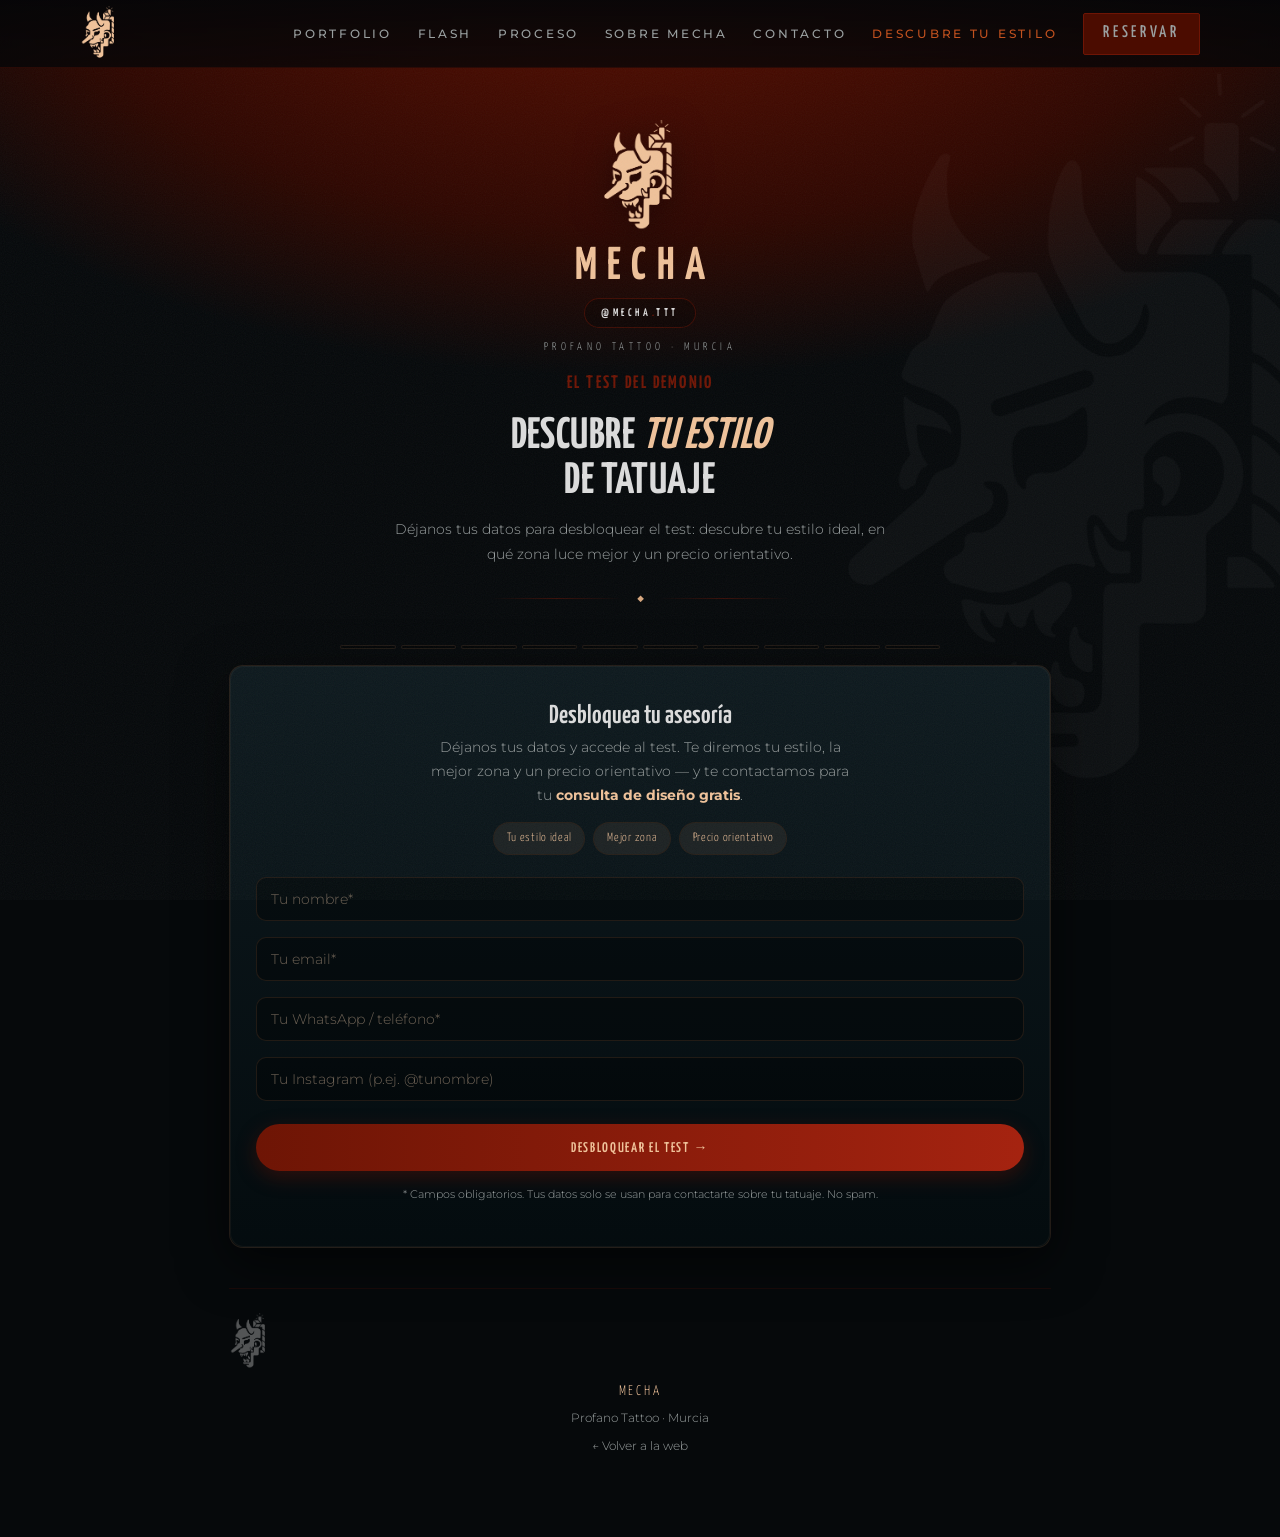
<file: docs/test.html>
<!DOCTYPE html>
<html lang="es">
<head>
<meta charset="UTF-8">
<meta name="viewport" content="width=device-width, initial-scale=1.0">
<title>El Test del Demonio — Mecha Tattoo · Descubre tu estilo</title>
<meta name="description" content="Descubre tu estilo de tatuaje ideal con el test de Mecha. Blackwork, ornamental, orgánico, tribal, black & gray o flash artístico.">
<meta property="og:title" content="El Test del Demonio — Mecha Tattoo">
<meta property="og:description" content="Descubre tu estilo ideal, en qué zona luce mejor y un precio orientativo.">
<meta property="og:image" content="assets/img/og-cover.jpg">
<link rel="icon" href="assets/img/favicon-32.png" type="image/png">
<link rel="preconnect" href="https://fonts.googleapis.com">
<link href="https://fonts.googleapis.com/css2?family=Yanone+Kaffeesatz:wght@300;400;600;700&family=Montserrat:wght@200;300;400;500;600&display=swap" rel="stylesheet">
<!-- Estilos del header/nav compartidos con la web principal -->
<link rel="stylesheet" href="css/styles.css">
<style>
  /* ── Overrides y estilos específicos del test ─────────────────── */
  body {
    background: radial-gradient(900px 500px at 50% -8%, #5c1102 0%, #4B0C00 34%, #2e0700 70%, #06090b 100%);
  }
  /* Deshabilitar el parallax del hero que viene de styles.css */
  .hero__bg, .hero__in { transform: none !important; opacity: 1 !important; }

  /* Watermark de fondo */
  .watermark {
    position: fixed; right: -60px; top: 50%; transform: translateY(-50%);
    width: 520px; max-width: 60vw; opacity: .04; z-index: 0;
    pointer-events: none; filter: grayscale(1);
  }

  /* Contenedor principal del test — offset del header fijo */
  .test-wrap {
    max-width: 860px; margin: 0 auto;
    padding: 6rem 1.2rem 5rem;
    position: relative; z-index: 1;
  }

  /* ── Header del test ── */
  .test-hero {
    text-align: center; padding: 1.5rem 1rem 0.5rem;
    margin-bottom: 1.5rem;
  }
  .test-logo { width: 80px; height: auto; margin: 0 auto .5rem; display: block; filter: drop-shadow(0 6px 18px rgba(0,0,0,.5)); }
  .test-wordmark {
    font-family: var(--display); font-weight: 700; letter-spacing: .22em;
    text-transform: uppercase; font-size: clamp(26px, 7vw, 46px);
    color: var(--crema); line-height: 1; margin-left: .22em;
  }
  .test-handle {
    display: inline-block; margin-top: .5rem;
    font-family: var(--display); font-weight: 600; letter-spacing: .32em;
    text-transform: uppercase; font-size: 11px; color: var(--gris);
    border: 1px solid rgba(110,21,5,.5); border-radius: 99px;
    padding: 5px 16px; background: rgba(0,0,0,.25);
  }
  .test-handle .dot { color: #6e1505; }
  .test-loc {
    margin-top: .6rem; font-family: var(--display); letter-spacing: .4em;
    font-size: 11px; color: var(--gris-2); text-transform: uppercase;
  }
  .test-name {
    margin-top: .75rem; font-family: var(--display); font-weight: 700;
    letter-spacing: .12em; text-transform: uppercase;
    font-size: clamp(14px, 3.4vw, 18px); color: var(--rojo-borde);
  }
  .test-h1 {
    font-family: var(--display); font-weight: 700;
    font-size: clamp(26px, 6vw, 44px); line-height: 1.02;
    margin: 1rem 0 .75rem; text-transform: uppercase; letter-spacing: .01em;
    color: var(--gris);
  }
  .test-h1 em { color: var(--crema); font-style: italic; }
  .test-sub {
    color: var(--gris-2); font-size: .9rem; max-width: 500px;
    margin: 0 auto; font-weight: 300;
  }
  .test-divider {
    display: flex; align-items: center; justify-content: center;
    gap: 14px; margin: 1.4rem auto .25rem; max-width: 300px;
  }
  .test-divider::before, .test-divider::after {
    content: ""; height: 1px; flex: 1;
    background: linear-gradient(90deg, transparent, rgba(110,21,5,.5), transparent);
  }
  .test-divider .d { font-size: 12px; color: #d9a87f; }

  /* ── Barra de progreso del quiz ── */
  .quiz-progress { display: flex; gap: 5px; margin: 1.4rem auto .9rem; max-width: 600px; }
  .quiz-progress .seg {
    height: 4px; flex: 1; background: rgba(0,0,0,.35);
    border-radius: 99px; transition: .4s; border: 1px solid rgba(42,32,24,.8);
  }
  .quiz-progress .seg.on {
    background: linear-gradient(90deg, var(--rojo-borde), var(--crema));
    border-color: transparent;
  }

  /* ── Card del quiz ── */
  .quiz-card {
    background: linear-gradient(180deg, rgba(14,26,31,.96), rgba(4,12,15,.98));
    border: 1px solid rgba(42,32,24,.8);
    border-radius: 14px;
    box-shadow: 0 14px 50px rgba(0,0,0,.6);
    padding: 2rem 1.6rem;
    margin-top: 1rem;
    position: relative; overflow: hidden;
  }
  .quiz-card::after {
    content: ""; position: absolute; inset: 0; border-radius: 14px;
    pointer-events: none; box-shadow: inset 0 0 0 1px rgba(239,194,154,.05);
  }

  /* ── Steps ── */
  .step { display: none; animation: fade .5s ease; }
  .step.active { display: block; }
  @keyframes fade { from { opacity: 0; transform: translateY(12px); } to { opacity: 1; transform: none; } }

  .qnum {
    font-family: var(--display); color: var(--crema); font-weight: 600;
    font-size: 13px; letter-spacing: .22em; text-transform: uppercase;
  }
  .qtitle {
    font-family: var(--display); font-size: 26px; font-weight: 600;
    margin: .25rem 0 1.3rem; line-height: 1.08; color: var(--gris);
  }

  /* ── Opciones ── */
  .opts { display: grid; gap: 10px; }
  .opt {
    background: #11181d; border: 1.5px solid rgba(42,32,24,.8);
    border-radius: 11px; padding: 14px 16px;
    cursor: pointer; display: flex; align-items: center;
    gap: 14px; transition: .18s; font-size: 15px; font-weight: 400;
    color: var(--gris);
  }
  .opt:hover { border-color: var(--crema); transform: translateX(4px); background: #17282f; }
  .opt.sel { border-color: var(--crema); background: rgba(239,194,154,.1); box-shadow: 0 0 0 1px var(--crema); }

  /* ── Navegación entre pasos ── */
  .quiz-nav { display: flex; justify-content: space-between; margin-top: 1.6rem; gap: .75rem; }
  .qbtn {
    border: none; border-radius: 99px; padding: 12px 26px;
    font-size: 13px; font-weight: 600; cursor: pointer;
    transition: .18s; font-family: var(--display);
    letter-spacing: .12em; text-transform: uppercase;
  }
  .qbtn-primary {
    background: linear-gradient(90deg, var(--rojo-borde), #a52310);
    color: var(--crema); box-shadow: 0 6px 20px rgba(110,21,5,.4);
  }
  .qbtn-primary:hover { filter: brightness(1.12); transform: translateY(-1px); }
  .qbtn-primary:disabled { opacity: .35; cursor: not-allowed; transform: none; box-shadow: none; }
  .qbtn-ghost {
    background: transparent; color: var(--gris-2);
    border: 1.5px solid rgba(42,32,24,.8);
  }
  .qbtn-ghost:hover { color: var(--crema); border-color: #d9a87f; }

  /* ── Resultado ── */
  .result-badge { text-align: center; margin-bottom: .4rem; }
  .result-badge .label {
    font-family: var(--display); color: var(--gris-2); font-size: 12px;
    letter-spacing: .25em; text-transform: uppercase;
  }
  .result-name {
    font-family: var(--display); font-size: 38px; font-weight: 700;
    color: var(--crema); text-align: center; margin: .15rem 0 .4rem;
    text-transform: uppercase; letter-spacing: .02em; line-height: 1;
  }
  .result-tag { text-align: center; color: #d9a87f; margin-bottom: 1.2rem; font-style: italic; }
  .result-desc {
    background: #11181d; border-left: 3px solid var(--rojo-borde);
    border-radius: 10px; padding: 15px 17px; margin-bottom: 1rem;
    font-size: .9rem; color: var(--gris);
  }
  .meta-grid { display: grid; grid-template-columns: 1fr 1fr; gap: 12px; margin-bottom: .9rem; }
  @media (max-width: 560px) { .meta-grid { grid-template-columns: 1fr; } }
  .meta {
    background: #11181d; border: 1px solid rgba(30,30,30,.9);
    border-radius: 10px; padding: 13px 15px;
  }
  .meta h4 {
    font-family: var(--display); font-size: 11px; text-transform: uppercase;
    letter-spacing: .18em; color: var(--crema); margin-bottom: .4rem;
  }
  .meta p { font-size: 13px; color: var(--gris); font-weight: 300; }
  .chips { display: flex; flex-wrap: wrap; gap: 8px; margin-top: .5rem; }
  .chip {
    background: rgba(239,194,154,.1); border: 1px solid rgba(42,32,24,.8);
    color: var(--crema); padding: 5px 13px; border-radius: 99px; font-size: 12px;
  }
  .alt { font-size: 13px; color: var(--gris-2); text-align: center; margin-top: 1rem; }
  .alt b { color: var(--crema); }
  .share-tip {
    margin-top: 1rem; background: rgba(239,194,154,.07);
    border: 1px dashed rgba(42,32,24,.9); border-radius: 10px;
    padding: 12px 15px; font-size: 13px; color: #d9a87f; text-align: center;
  }
  .share-tip b { color: var(--crema); }

  /* ── Zonas ── */
  .zones { display: grid; grid-template-columns: repeat(auto-fill, minmax(128px, 1fr)); gap: 10px; }
  .zone {
    background: #11181d; border: 1.5px solid rgba(42,32,24,.8);
    border-radius: 10px; padding: 12px 10px; cursor: pointer;
    text-align: center; transition: .18s;
  }
  .zone:hover { border-color: var(--crema); }
  .zone.sel { border-color: var(--crema); background: rgba(239,194,154,.1); }
  .zone .zn { font-family: var(--display); font-weight: 600; font-size: 15px; color: var(--gris); }
  .zone .pain { font-size: 10px; color: var(--gris-2); margin-top: 3px; text-transform: uppercase; letter-spacing: .1em; }
  .zone .dots { margin-top: 4px; font-size: 11px; letter-spacing: 2px; }
  .zone-detail {
    background: #11181d; border-left: 3px solid var(--rojo-borde);
    border-radius: 10px; padding: 14px 16px; margin-top: 1rem; display: none;
  }
  .zone-detail.show { display: block; }

  /* ── Estimador ── */
  .qfield { margin-bottom: 1rem; }
  .qfield label {
    display: block; font-family: var(--display); font-weight: 600;
    margin-bottom: .5rem; font-size: 14px; letter-spacing: .05em;
    text-transform: uppercase; color: var(--crema);
  }
  .seg-control { display: flex; gap: 8px; flex-wrap: wrap; }
  .seg-btn {
    flex: 1; min-width: 88px; background: #11181d;
    border: 1.5px solid rgba(42,32,24,.8); color: var(--gris);
    border-radius: 9px; padding: 10px 8px; cursor: pointer;
    font-size: 12px; transition: .18s; text-align: center;
    font-family: var(--body); font-weight: 400;
  }
  .seg-btn.sel {
    border-color: var(--crema); background: rgba(239,194,154,.12);
    color: var(--crema); font-weight: 600;
  }
  .estimate-box {
    background: linear-gradient(135deg, rgba(110,21,5,.25), rgba(4,12,15,.6));
    border: 1px solid rgba(42,32,24,.8); border-radius: 13px;
    padding: 20px; text-align: center; margin-top: .5rem;
  }
  .estimate-box .price {
    font-family: var(--display); font-size: 36px; font-weight: 700;
    color: var(--crema); letter-spacing: .02em;
  }
  .estimate-box .sessions { color: #d9a87f; margin-top: 2px; font-size: .9rem; }
  .disclaimer { font-size: 11px; color: var(--gris-2); margin-top: .75rem; font-style: italic; }

  /* ── Lead / Contacto final ── */
  .lead-intro { text-align: center; margin-bottom: 1rem; }
  .summary {
    background: #11181d; border: 1px solid rgba(30,30,30,.9);
    border-radius: 10px; padding: 14px 16px; margin-bottom: 1.1rem; font-size: 13px;
  }
  .summary div {
    display: flex; justify-content: space-between;
    padding: 6px 0; border-bottom: 1px solid rgba(30,30,30,.9);
  }
  .summary div:last-child { border: none; }
  .summary span:first-child { color: var(--gris-2); }
  .summary span:last-child { font-weight: 500; color: var(--crema); text-align: right; }

  .qinput {
    width: 100%; background: rgba(0,0,0,.35);
    border: 1.5px solid rgba(42,32,24,.8); border-radius: 10px;
    padding: 12px 14px; color: var(--gris); font-size: 14px;
    font-family: var(--body); font-weight: 300;
  }
  .qinput::placeholder { color: #6f6356; }
  .qinput:focus { outline: none; border-color: var(--crema); }
  textarea.qinput { resize: vertical; min-height: 70px; }

  .send-row { display: flex; gap: 12px; margin-top: .5rem; flex-wrap: wrap; }
  .send-row .qbtn {
    flex: 1; min-width: 180px;
    display: flex; align-items: center; justify-content: center; gap: 8px;
  }
  .qbtn-wa { background: #1f7a4d; color: #eafff2; }
  .qbtn-wa:hover { filter: brightness(1.1); transform: translateY(-1px); }
  .qbtn-mail {
    background: #11181d; color: var(--gris);
    border: 1.5px solid rgba(42,32,24,.8);
  }
  .qbtn-mail:hover { border-color: #d9a87f; }

  .qprivacy { font-size: 11px; color: var(--gris-2); text-align: center; margin-top: .9rem; }

  /* ── Gate (pantalla inicial) ── */
  .gate-perks {
    display: flex; flex-wrap: wrap; gap: 8px;
    justify-content: center; margin: .9rem 0 1.4rem;
  }
  .gate-perks span {
    font-family: var(--display); letter-spacing: .06em; font-size: 12px;
    color: var(--crema); background: rgba(239,194,154,.08);
    border: 1px solid rgba(42,32,24,.8); padding: 5px 13px; border-radius: 99px;
  }
  .gate-btn { width: 100%; margin-top: .4rem; padding: 15px; font-size: 14px; }
  .qerr { color: #ff7a6b; font-size: 12px; margin-top: .4rem; display: none; }

  /* ── Estado enviado ── */
  .sent-msg {
    display: none; text-align: center;
    background: rgba(63,185,138,.1); border: 1px solid rgba(63,185,138,.3);
    border-radius: 10px; padding: 16px; margin-top: 1rem;
    color: #a8f0d4; font-size: .9rem;
  }
  .sent-msg.show { display: block; }
  .sent-msg strong { display: block; font-family: var(--display); font-size: 1.1rem; margin-bottom: .3rem; }

  /* ── Footer del test ── */
  .test-footer {
    text-align: center; color: var(--gris-2); font-size: 12px; margin-top: 2.5rem;
    padding-top: 1.5rem; border-top: 1px solid rgba(110,21,5,.2);
  }
  .test-footer img { width: 40px; opacity: .4; margin-bottom: .6rem; filter: grayscale(1); }
  .test-footer a { color: var(--gris-2); text-decoration: none; }
  .test-footer a:hover { color: var(--crema); }
</style>
</head>
<body>

<!-- Netlify Forms: formulario oculto para detección en build -->
<form name="test-del-demonio" data-netlify="true" netlify-honeypot="bot-field" hidden>
  <input type="text" name="nombre">
  <input type="email" name="email">
  <input type="tel" name="telefono">
  <input type="text" name="instagram">
  <input type="text" name="estilo_recomendado">
  <input type="text" name="zona">
  <input type="text" name="tamano">
  <input type="text" name="detalle">
  <input type="text" name="para_cuando">
  <input type="text" name="precio_orientativo">
  <textarea name="idea"></textarea>
  <input type="text" name="bot-field">
</form>

<!-- Watermark -->
<img class="watermark" src="assets/img/logo-demonio.png" alt="">

<!-- ══ HEADER (compartido con la web principal) ══════════════════ -->
<header class="header">
  <div class="wrap header__in">
    <a class="brand" href="index.html" aria-label="Mecha — inicio">
      <img src="assets/img/logo-demonio.png" alt="" width="38" height="55">
    </a>

    <button class="nav-toggle" aria-expanded="false" aria-controls="nav-test" aria-label="Abrir menú">
      <svg viewBox="0 0 24 24" fill="none" stroke="currentColor" stroke-width="2" aria-hidden="true">
        <path d="M3 6h18M3 12h18M3 18h18"/>
      </svg>
    </button>

    <nav class="nav" id="nav-test" aria-label="Principal">
      <a href="index.html#portfolio">Portfolio</a>
      <a href="index.html#flash">Flash</a>
      <a href="index.html#proceso">Proceso</a>
      <a href="index.html#sobre">Sobre Mecha</a>
      <a href="index.html#contacto">Contacto</a>
      <a href="test.html" style="color:var(--ember)">Descubre tu estilo</a>
      <a class="btn btn--solid" href="https://wa.me/34611645333?text=Hola%20Mecha.%20Quiero%20tatuarme%20contigo.%0AMi%20idea%3A%20%0AZona%20del%20cuerpo%3A%20%0A%C2%BFFlash%20o%20dise%C3%B1o%20personalizado%3F%3A%20" target="_blank" rel="noopener">Reservar</a>
    </nav>
  </div>
</header>

<!-- ══ CONTENIDO PRINCIPAL ══════════════════════════════════════ -->
<div class="test-wrap">

  <!-- Cabecera del test -->
  <header class="test-hero">
    <img class="test-logo" src="assets/img/logo-demonio.png" alt="Mecha Tattoo">
    <div class="test-wordmark">Mecha</div>
    <div class="test-handle">@mecha<span class="dot">.</span>ttt</div>
    <div class="test-loc">Profano Tattoo · Murcia</div>
    <div class="test-name">El Test del Demonio</div>
    <h1 class="test-h1">Descubre <em>tu estilo</em><br>de tatuaje</h1>
    <p class="test-sub">Déjanos tus datos para desbloquear el test: descubre tu estilo ideal, en qué zona luce mejor y un precio orientativo.</p>
    <div class="test-divider"><span class="d">&#9670;</span></div>
  </header>

  <!-- Barra de progreso -->
  <div class="quiz-progress" id="progress"></div>

  <!-- Card principal -->
  <div class="quiz-card">

    <!-- ── PUERTA: datos para desbloquear ── -->
    <div class="step active" id="stepGate">
      <div class="qtitle" style="text-align:center;margin-bottom:.4rem">Desbloquea tu asesoría</div>
      <p style="color:var(--gris-2);text-align:center;max-width:420px;margin:0 auto .25rem;font-size:.88rem">
        Déjanos tus datos y accede al test. Te diremos tu estilo, la mejor zona y un precio orientativo — y te contactamos para tu <b style="color:var(--crema)">consulta de diseño gratis</b>.
      </p>
      <div class="gate-perks">
        <span>Tu estilo ideal</span>
        <span>Mejor zona</span>
        <span>Precio orientativo</span>
      </div>
      <div class="qfield"><input class="qinput" type="text" id="gName" placeholder="Tu nombre*" autocomplete="name"></div>
      <div class="qfield"><input class="qinput" type="email" id="gEmail" placeholder="Tu email*" autocomplete="email"></div>
      <div class="qfield"><input class="qinput" type="tel" id="gPhone" placeholder="Tu WhatsApp / teléfono*" autocomplete="tel"></div>
      <div class="qfield"><input class="qinput" type="text" id="gInsta" placeholder="Tu Instagram (p.ej. @tunombre)"></div>
      <div class="qerr" id="gateErr">Completa tu nombre, un email válido y tu teléfono para continuar.</div>
      <button class="qbtn qbtn-primary gate-btn" onclick="unlock()">Desbloquear el test &rarr;</button>
      <p class="qprivacy">* Campos obligatorios. Tus datos solo se usan para contactarte sobre tu tatuaje. No spam.</p>
    </div>

    <!-- ── PREGUNTAS del quiz (generadas por JS) ── -->
    <div id="quizContainer"></div>

    <!-- ── RESULTADO ── -->
    <div class="step" id="stepResult">
      <div class="result-badge"><div class="label">Tu estilo recomendado</div></div>
      <div class="result-name" id="resName">—</div>
      <div class="result-tag" id="resTag"></div>
      <div class="result-desc" id="resDesc"></div>
      <div class="meta-grid">
        <div class="meta"><h4>Ideal para</h4><p id="resIdeal"></p></div>
        <div class="meta"><h4>Mantenimiento</h4><p id="resMaint"></p></div>
      </div>
      <div class="meta"><h4>Motivos que suelen funcionar</h4><div class="chips" id="resChips"></div></div>
      <div class="alt" id="resAlt"></div>
      <div class="share-tip">Haz captura de tu resultado y compártelo en tus stories etiquetando a <b>@mecha.ttt</b></div>
      <div class="quiz-nav">
        <button class="qbtn qbtn-ghost" onclick="restart()">Repetir test</button>
        <button class="qbtn qbtn-primary" onclick="goTo('stepZone')">Elegir zona del cuerpo &rarr;</button>
      </div>
    </div>

    <!-- ── ZONA DEL CUERPO ── -->
    <div class="step" id="stepZone">
      <div class="qnum">Paso · Zona</div>
      <div class="qtitle">¿Dónde te lo imaginas?</div>
      <p style="color:var(--gris-2);margin-bottom:1rem;font-size:.88rem">Cada zona tiene un nivel de dolor y de durabilidad distintos. Toca una para ver los detalles.</p>
      <div class="zones" id="zones"></div>
      <div class="zone-detail" id="zoneDetail"></div>
      <div class="quiz-nav">
        <button class="qbtn qbtn-ghost" onclick="goTo('stepResult')">&larr; Volver</button>
        <button class="qbtn qbtn-primary" id="zoneNext" disabled onclick="goTo('stepEstimate')">Estimar precio &rarr;</button>
      </div>
    </div>

    <!-- ── ESTIMADOR ── -->
    <div class="step" id="stepEstimate">
      <div class="qnum">Paso · Estimación</div>
      <div class="qtitle">Precio y sesiones orientativos</div>
      <div class="qfield">
        <label>Tamaño aproximado</label>
        <div class="seg-control" id="sizeControl"></div>
      </div>
      <div class="qfield">
        <label>Nivel de detalle</label>
        <div class="seg-control" id="detailControl"></div>
      </div>
      <div class="estimate-box">
        <div class="price" id="estPrice">—</div>
        <div class="sessions" id="estSessions"></div>
        <div class="disclaimer">* Estimación orientativa. El precio final lo confirma Mecha según tu diseño concreto.</div>
      </div>
      <div class="quiz-nav">
        <button class="qbtn qbtn-ghost" onclick="goTo('stepZone')">&larr; Volver</button>
        <button class="qbtn qbtn-primary" onclick="goToLead()">Recibir mi propuesta &rarr;</button>
      </div>
    </div>

    <!-- ── LEAD / ENVÍO FINAL ── -->
    <div class="step" id="stepLead">
      <div class="lead-intro">
        <div class="qtitle" style="margin-bottom:.25rem">Tu briefing está listo</div>
        <p style="color:var(--gris-2);font-size:.88rem">Envíanoslo y te respondemos en menos de 24h para tu consulta de diseño gratis. Plazas limitadas cada mes.</p>
      </div>
      <div class="summary" id="leadSummary"></div>
      <div class="qfield">
        <textarea class="qinput" id="fIdea" placeholder="Cuéntanos tu idea (opcional): motivo, referencias, fecha…"></textarea>
      </div>
      <div class="qerr" id="leadErr">Completa al menos tu nombre y WhatsApp o email.</div>
      <div class="send-row">
        <button class="qbtn qbtn-wa" onclick="sendWhatsApp()">
          <svg width="17" height="17" fill="currentColor" viewBox="0 0 24 24"><path d="M17.472 14.382c-.297-.149-1.758-.867-2.03-.967-.273-.099-.471-.148-.67.15-.197.297-.767.966-.94 1.164-.173.199-.347.223-.644.075-.297-.15-1.255-.463-2.39-1.475-.883-.788-1.48-1.761-1.653-2.059-.173-.297-.018-.458.13-.606.134-.133.298-.347.446-.52.149-.174.198-.298.298-.497.099-.198.05-.371-.025-.52-.075-.149-.669-1.612-.916-2.207-.242-.579-.487-.5-.669-.51-.173-.008-.371-.01-.57-.01-.198 0-.52.074-.792.372-.272.297-1.04 1.016-1.04 2.479 0 1.462 1.065 2.875 1.213 3.074.149.198 2.096 3.2 5.077 4.487.709.306 1.262.489 1.694.625.712.227 1.36.195 1.871.118.571-.085 1.758-.719 2.006-1.413.248-.694.248-1.289.173-1.413-.074-.124-.272-.198-.57-.347m-5.421 7.403h-.004a9.87 9.87 0 01-5.031-1.378l-.361-.214-3.741.982.998-3.648-.235-.374a9.86 9.86 0 01-1.51-5.26c.001-5.45 4.436-9.884 9.888-9.884 2.64 0 5.122 1.03 6.988 2.898a9.825 9.825 0 012.893 6.994c-.003 5.45-4.437 9.884-9.885 9.884m8.413-18.297A11.815 11.815 0 0012.05 0C5.495 0 .16 5.335.157 11.892c0 2.096.547 4.142 1.588 5.945L.057 24l6.305-1.654a11.882 11.882 0 005.683 1.448h.005c6.554 0 11.89-5.335 11.893-11.893a11.821 11.821 0 00-3.48-8.413z"/></svg>
          Enviar por WhatsApp
        </button>
        <button class="qbtn qbtn-mail" onclick="sendEmail()">Enviar por email</button>
      </div>
      <div class="sent-msg" id="sentMsg">
        <strong>¡Recibido!</strong>
        Mecha tiene tus datos y te contactará en menos de 24h. Si quieres, puedes también escribirle directamente por WhatsApp con el botón de arriba.
      </div>
      <p class="qprivacy">Tus datos solo se usan para contactarte sobre tu tatuaje. No spam.</p>
    </div>

  </div><!-- /quiz-card -->

  <!-- Footer -->
  <footer class="test-footer">
    <img src="assets/img/logo-demonio.png" alt="">
    <div style="font-family:var(--display);letter-spacing:.2em;text-transform:uppercase;color:var(--crema);font-size:14px">Mecha</div>
    <div style="margin-top:.25rem">Profano Tattoo · Murcia</div>
    <div style="margin-top:.5rem"><a href="index.html">← Volver a la web</a></div>
  </footer>

</div><!-- /test-wrap -->

<script>
/* ── Menú móvil (mismo comportamiento que main.js) ── */
(function(){
  const btn = document.querySelector('.nav-toggle');
  const nav = document.getElementById('nav-test');
  if(!btn || !nav) return;
  btn.addEventListener('click', () => {
    const open = nav.classList.toggle('is-open');
    btn.setAttribute('aria-expanded', open);
    btn.setAttribute('aria-label', open ? 'Cerrar menú' : 'Abrir menú');
  });
  nav.querySelectorAll('a').forEach(a => a.addEventListener('click', () => {
    nav.classList.remove('is-open');
    btn.setAttribute('aria-expanded', 'false');
  }));
})();

/* ── Configuración ── */
const CONFIG = {
  studio:   "Mecha",
  whatsapp: "34611645333",
  email:    "mecha.tatt@gmail.com",
  currency: "€",
  minDay:   150,
};

/* ── Estilos de Mecha ── */
const STYLES = {
  blackwork: {
    name: "Blackwork Ilustrativo", tag: "Negro sólido, alto impacto visual",
    desc: "Grandes masas de tinta negra, contrastes potentes y diseños ilustrativos con carácter. Envejece increíblemente bien gracias a la saturación. Visualmente muy fuerte y con identidad propia.",
    ideal: "Quien busca un tatuaje llamativo, duradero y con mucha personalidad",
    maint: "Muy bajo: el negro sólido es el estilo que mejor aguanta el paso del tiempo",
    motifs: ["Ilustración oscura","Patrones gráficos","Siluetas","Ornamental negro","Cobertura"],
  },
  ornamental: {
    name: "Ornamental", tag: "Decorativo, simétrico y detallado",
    desc: "Patrones decorativos de alta complejidad, inspirados en la orfebrería y el arte ornamental. Simetría, detalle y elegancia oscura. Piezas que lucen como joyas en la piel.",
    ideal: "Quien valora la precisión, el detalle y un acabado sofisticado",
    maint: "Bajo: líneas definidas y negro sólido garantizan buena durabilidad",
    motifs: ["Mandalas oscuros","Patrones geométricos","Cenefas","Marcos ornamentales","Simetría"],
  },
  organico: {
    name: "Orgánico", tag: "Formas fluidas inspiradas en la naturaleza",
    desc: "Tatuajes con formas vivas, fluidas y naturales. Plantas, cuerpos, texturas y movimiento. Una estética que respira y se adapta a la anatomía de forma muy natural.",
    ideal: "Quien busca algo vivo, dinámico y con una estética natural y oscura",
    maint: "Bajo-medio: líneas fluidas que envejecen con gracia",
    motifs: ["Botánica oscura","Criaturas","Raíces","Texturas naturales","Anatomía"],
  },
  tribal: {
    name: "Tribal", tag: "Patrones ancestrales, negro contundente",
    desc: "Formas geométricas y patrones ancestrales de trazo grueso y presencia máxima. Un lenguaje visual primitivo y poderoso que convierte el cuerpo en símbolo.",
    ideal: "Quien quiere algo con energía primaria, simbólica y muy visual",
    maint: "Muy bajo: trazo grueso y negro sólido = máxima durabilidad",
    motifs: ["Patrones polinesios","Geometría ancestral","Bandas","Formas tribales","Símbolos"],
  },
  blackgray: {
    name: "Black & Gray", tag: "Profundidad y matices en grises",
    desc: "Tatuajes en escala de grises con transiciones suaves, volumen y profundidad. Una técnica versátil que permite tanto ilustración como realismo con una estética muy elegante.",
    ideal: "Quien busca profundidad visual y un acabado artístico sofisticado",
    maint: "Medio: cuidar el sol es clave para preservar los grises con el tiempo",
    motifs: ["Ilustración en grises","Retrato artístico","Paisajes oscuros","Criaturas","Sombras y luz"],
  },
  flash: {
    name: "Flash Artístico", tag: "Diseños únicos listos para tatuar",
    desc: "Piezas diseñadas por Mecha con identidad propia, listas para ser tatuadas. Cada flash es una obra en sí misma: irrepetible, con carácter y con la estética característica del autor.",
    ideal: "Quien quiere algo de Mecha con identidad propia, sin esperar un diseño a medida",
    maint: "Muy bajo: piezas diseñadas para durar y tener presencia con el tiempo",
    motifs: ["Piezas exclusivas","Arte del autor","Edición limitada","Identidad Mecha","Sin igual"],
  },
};
const STYLE_ORDER = ["blackwork","ornamental","organico","tribal","blackgray","flash"];

/* ── Preguntas ── */
const QUESTIONS = [
  { q: "¿Es tu primer tatuaje?",
    opts: [
      { t: "Sí, es el primero",                  s: { flash:2, blackgray:1 } },
      { t: "Tengo alguno",                        s: { organico:1, ornamental:1, blackwork:1 } },
      { t: "Tengo varios / colecciono",           s: { tribal:2, blackwork:2, ornamental:1 } },
    ]},
  { q: "¿Qué tamaño tienes en mente?",
    opts: [
      { t: "Pequeño y directo",                   s: { flash:3, blackgray:1 } },
      { t: "Mediano, que se vea bien",             s: { ornamental:2, organico:2, blackgray:1 } },
      { t: "Grande / proyecto a largo plazo",     s: { blackwork:3, tribal:2, organico:1 } },
    ]},
  { q: "¿Con qué estética conectas más?",
    opts: [
      { t: "Oscura, gráfica y contundente",       s: { blackwork:3, tribal:1 } },
      { t: "Decorativa, simétrica y detallada",   s: { ornamental:3, blackwork:1 } },
      { t: "Fluida, viva y natural",               s: { organico:3, blackgray:1 } },
      { t: "Geométrica y ancestral",               s: { tribal:3, blackwork:1 } },
      { t: "Matices y profundidad en grises",     s: { blackgray:3, organico:1 } },
      { t: "Un diseño único ya listo para tatuar",s: { flash:3 } },
    ]},
  { q: "¿Qué quieres que transmita?",
    opts: [
      { t: "Arte puro, sin más",                  s: { blackwork:2, flash:2 } },
      { t: "Algo de la naturaleza o vivo",         s: { organico:3, blackgray:1 } },
      { t: "Un patrón decorativo o símbolo",      s: { ornamental:3, tribal:1 } },
      { t: "Algo ancestral e identitario",         s: { tribal:3, blackwork:1 } },
      { t: "Una imagen o escena con profundidad", s: { blackgray:3, organico:1 } },
    ]},
  { q: "¿Qué acabado buscas?",
    opts: [
      { t: "Negro sólido, sin matices",           s: { blackwork:3, tribal:2 } },
      { t: "Sombras y grises suaves",             s: { blackgray:3, organico:1 } },
      { t: "Ornamento muy detallado",             s: { ornamental:3 } },
      { t: "Orgánico y espontáneo",               s: { organico:2, flash:1 } },
    ]},
  { q: "¿Para cuándo te lo quieres hacer?",
    opts: [
      { t: "Cuanto antes (este mes o el que viene)", s: { flash:1 } },
      { t: "En los próximos 1–3 meses",              s: {} },
      { t: "Aún explorando ideas",                   s: {} },
    ]},
];

/* ── Zonas del cuerpo ── */
const ZONES = [
  { n:"Antebrazo",   pain:1, dur:"Alta",     note:"Zona estrella: poco dolor, muy visible y de las que mejor conservan el tatuaje. Ideal para casi cualquier estilo." },
  { n:"Brazo / Hombro", pain:1, dur:"Alta",  note:"Cómoda y duradera. Perfecta para piezas medianas y grandes. Poco roce y buena cicatrización." },
  { n:"Pantorrilla", pain:2, dur:"Alta",     note:"Buena superficie y durabilidad. Dolor moderado. Excelente para piezas grandes y con detalle." },
  { n:"Muslo",       pain:2, dur:"Alta",     note:"Mucho espacio y poco dolor en la cara externa. Gran lienzo para diseños grandes y detallados." },
  { n:"Espalda",     pain:2, dur:"Muy alta", note:"Gran lienzo, dolor moderado salvo cerca de columna/omóplatos. Tatuaje muy protegido y duradero." },
  { n:"Pecho",       pain:3, dur:"Alta",     note:"Vistoso y con buena durabilidad. Dolor de medio a alto cerca del esternón." },
  { n:"Costillas",   pain:4, dur:"Media",    note:"De las zonas más dolorosas. Muy estético pero el roce puede desgastarlo con el tiempo." },
  { n:"Muñeca / Tobillo", pain:2, dur:"Media", note:"Muy visible y discreto a la vez. Mejor para piezas pequeñas; el roce puede pedir retoques." },
  { n:"Mano / Dedos", pain:3, dur:"Baja",   note:"Muy llamativo pero la zona que peor aguanta: mucha regeneración de piel y desgaste. Necesita retoques frecuentes." },
  { n:"Cuello",      pain:3, dur:"Media",    note:"Alto impacto visual. Dolor medio-alto. Recomendable cuando ya tienes experiencia con tatuajes." },
];

/* ── Estimador ── */
const SIZES = [
  { label:"Pequeño (≈5cm)",        mult:1 },
  { label:"Mediano (≈10–15cm)",    mult:2.6 },
  { label:"Grande (≈20cm+)",       mult:5 },
  { label:"Muy grande / manga",    mult:11 },
];
const DETAILS = [
  { label:"Simple (línea)",        mult:1 },
  { label:"Detalle medio",         mult:1.4 },
  { label:"Alto detalle",          mult:1.9 },
];

/* ── Estado ── */
let leadData = { name:'', email:'', phone:'', insta:'' };
let answers  = [];
let currentStep = 0;
const state = { style:null, zone:null, sizeIdx:null, detailIdx:null };

/* ── Gate: desbloquear con datos ── */
function unlock(){
  const n  = document.getElementById('gName').value.trim();
  const e  = document.getElementById('gEmail').value.trim();
  const p  = document.getElementById('gPhone').value.trim();
  const ig = document.getElementById('gInsta').value.trim();
  const emailOk = /^[^@\s]+@[^@\s]+\.[^@\s]+$/.test(e);
  if(!n || !emailOk || !p){
    document.getElementById('gateErr').style.display = 'block'; return;
  }
  document.getElementById('gateErr').style.display = 'none';
  leadData = { name:n, email:e, phone:p, insta:ig };
  showQuiz(0);
}

/* ── Construir preguntas dinámicamente ── */
const quizC = document.getElementById('quizContainer');
QUESTIONS.forEach((Q, qi) => {
  const div = document.createElement('div');
  div.className = 'step';
  div.id = 'q' + qi;
  div.innerHTML = `
    <div class="qnum">Pregunta ${qi+1} de ${QUESTIONS.length}</div>
    <div class="qtitle">${Q.q}</div>
    <div class="opts">${Q.opts.map((o,oi) =>
      `<div class="opt" data-q="${qi}" data-o="${oi}"><span>${o.t}</span></div>`
    ).join('')}</div>
    <div class="quiz-nav">
      ${qi > 0
        ? `<button class="qbtn qbtn-ghost" onclick="prevQ(${qi})">&larr; Atrás</button>`
        : '<span></span>'
      }
      <button class="qbtn qbtn-primary" id="next${qi}" disabled onclick="nextQ(${qi})">
        ${qi === QUESTIONS.length-1 ? 'Ver mi resultado &rarr;' : 'Siguiente &rarr;'}
      </button>
    </div>`;
  quizC.appendChild(div);
});

/* ── Barra de progreso ── */
const totalSteps = QUESTIONS.length + 4;
const progEl = document.getElementById('progress');
for(let i = 0; i < totalSteps; i++){
  const s = document.createElement('div'); s.className = 'seg'; progEl.appendChild(s);
}
function updateProgress(idx){
  [...progEl.children].forEach((s,i) => s.classList.toggle('on', i <= idx));
}
updateProgress(-1);

/* ── Selección de opciones ── */
quizC.addEventListener('click', e => {
  const opt = e.target.closest('.opt'); if(!opt) return;
  const qi = +opt.dataset.q, oi = +opt.dataset.o;
  document.querySelectorAll(`.opt[data-q="${qi}"]`).forEach(o => o.classList.remove('sel'));
  opt.classList.add('sel');
  answers[qi] = oi;
  document.getElementById('next' + qi).disabled = false;
});

/* ── Navegación entre steps ── */
function nextQ(qi){
  if(qi < QUESTIONS.length - 1){ showQuiz(qi + 1); }
  else { computeResult(); goTo('stepResult'); }
}
function prevQ(qi){ showQuiz(qi - 1); }
function showQuiz(qi){
  document.querySelectorAll('.step').forEach(s => s.classList.remove('active'));
  document.getElementById('q' + qi).classList.add('active');
  currentStep = qi; updateProgress(qi);
  window.scrollTo(0, 0);
}
const STEP_INDEX = {
  stepResult:   QUESTIONS.length,
  stepZone:     QUESTIONS.length + 1,
  stepEstimate: QUESTIONS.length + 2,
  stepLead:     QUESTIONS.length + 3,
};
function goTo(id){
  document.querySelectorAll('.step').forEach(s => s.classList.remove('active'));
  document.getElementById(id).classList.add('active');
  updateProgress(STEP_INDEX[id] ?? 0);
  window.scrollTo(0, 0);
}

/* ── Calcular resultado ── */
function computeResult(){
  const score = {}; STYLE_ORDER.forEach(k => score[k] = 0);
  answers.forEach((oi, qi) => {
    const s = QUESTIONS[qi].opts[oi].s;
    for(const k in s) score[k] += s[k];
  });
  const ranked = STYLE_ORDER.slice().sort((a,b) => score[b] - score[a]);
  state.style = ranked[0];
  const S = STYLES[ranked[0]];
  document.getElementById('resName').textContent  = S.name;
  document.getElementById('resTag').textContent   = S.tag;
  document.getElementById('resDesc').textContent  = S.desc;
  document.getElementById('resIdeal').textContent = S.ideal;
  document.getElementById('resMaint').textContent = S.maint;
  document.getElementById('resChips').innerHTML   = S.motifs.map(m => `<span class="chip">${m}</span>`).join('');
  const alt = STYLES[ranked[1]];
  document.getElementById('resAlt').innerHTML = `También podría encajarte: <b>${alt.name}</b> — ${alt.tag.toLowerCase()}.`;
}

/* ── Zonas del cuerpo ── */
const zonesEl = document.getElementById('zones');
ZONES.forEach((z, i) => {
  const dots = '●'.repeat(z.pain) + '<span style="color:#1e1e1e">' + '●'.repeat(5 - z.pain) + '</span>';
  const div = document.createElement('div');
  div.className = 'zone'; div.dataset.i = i;
  div.innerHTML = `<div class="zn">${z.n}</div><div class="pain">Dolor</div><div class="dots" style="color:var(--rojo-borde)">${dots}</div>`;
  zonesEl.appendChild(div);
});
zonesEl.addEventListener('click', e => {
  const z = e.target.closest('.zone'); if(!z) return;
  document.querySelectorAll('.zone').forEach(x => x.classList.remove('sel'));
  z.classList.add('sel');
  const i = +z.dataset.i; state.zone = i;
  const Z = ZONES[i];
  const det = document.getElementById('zoneDetail');
  det.classList.add('show');
  det.innerHTML = `
    <h4 style="color:var(--crema);font-size:11px;text-transform:uppercase;letter-spacing:1px;margin-bottom:.4rem">${Z.n}</h4>
    <p style="font-size:13px;margin-bottom:.5rem">${Z.note}</p>
    <p style="font-size:12px;color:var(--gris-2)">Dolor: <b style="color:var(--gris)">${['','Bajo','Medio-bajo','Medio','Alto','Muy alto'][Z.pain]}</b> · Durabilidad: <b style="color:var(--gris)">${Z.dur}</b></p>`;
  document.getElementById('zoneNext').disabled = false;
});

/* ── Estimador de precio ── */
const sizeC = document.getElementById('sizeControl');
const detailC = document.getElementById('detailControl');
SIZES.forEach((s, i) => {
  const b = document.createElement('button');
  b.className = 'seg-btn'; b.textContent = s.label;
  b.onclick = () => { state.sizeIdx = i; mark(sizeC, i); calcEstimate(); };
  sizeC.appendChild(b);
});
DETAILS.forEach((d, i) => {
  const b = document.createElement('button');
  b.className = 'seg-btn'; b.textContent = d.label;
  b.onclick = () => { state.detailIdx = i; mark(detailC, i); calcEstimate(); };
  detailC.appendChild(b);
});
function mark(c, i){ [...c.children].forEach((b,bi) => b.classList.toggle('sel', bi === i)); }
function calcEstimate(){
  if(state.sizeIdx == null || state.detailIdx == null) return;
  const base   = CONFIG.minDay;
  const factor = SIZES[state.sizeIdx].mult * DETAILS[state.detailIdx].mult;
  let low  = Math.round(base * factor * 0.85);
  let high = Math.round(base * factor * 1.25);
  low  = Math.round(low / 5) * 5;
  high = Math.round(high / 10) * 10;
  document.getElementById('estPrice').textContent    = `${CONFIG.currency}${low} – ${CONFIG.currency}${high}`;
  const sessions = factor > 7 ? '2–4 sesiones' : factor > 3.5 ? '1–2 sesiones' : '1 sesión';
  document.getElementById('estSessions').textContent = `Aprox. ${sessions}`;
}

/* ── Ir a pantalla de lead ── */
function goToLead(){
  const S     = state.style    != null ? STYLES[state.style].name     : '—';
  const Z     = state.zone     != null ? ZONES[state.zone].n          : 'Por decidir';
  const size  = state.sizeIdx  != null ? SIZES[state.sizeIdx].label   : 'Por decidir';
  const det   = state.detailIdx != null ? DETAILS[state.detailIdx].label : 'Por decidir';
  const price = document.getElementById('estPrice').textContent;
  const tf    = answers[QUESTIONS.length-1] != null
    ? QUESTIONS[QUESTIONS.length-1].opts[answers[QUESTIONS.length-1]].t
    : 'Por decidir';

  document.getElementById('leadSummary').innerHTML =
    `<div><span>Nombre</span><span>${leadData.name}</span></div>
     ${leadData.insta ? `<div><span>Instagram</span><span>${leadData.insta}</span></div>` : ''}
     <div><span>Email</span><span>${leadData.email}</span></div>
     <div><span>Teléfono</span><span>${leadData.phone}</span></div>
     <div><span>Estilo</span><span>${S}</span></div>
     <div><span>Zona</span><span>${Z}</span></div>
     <div><span>Tamaño</span><span>${size}</span></div>
     <div><span>Detalle</span><span>${det}</span></div>
     <div><span>Para cuándo</span><span>${tf}</span></div>
     <div><span>Precio orientativo</span><span>${price && price !== '—' ? price : 'A consultar'}</span></div>`;
  goTo('stepLead');
}

/* ── Construir mensaje para WhatsApp / email ── */
function buildMessage(){
  const S     = state.style    != null ? STYLES[state.style].name     : '—';
  const Z     = state.zone     != null ? ZONES[state.zone].n          : 'Por decidir';
  const size  = state.sizeIdx  != null ? SIZES[state.sizeIdx].label   : 'Por decidir';
  const det   = state.detailIdx != null ? DETAILS[state.detailIdx].label : 'Por decidir';
  const price = document.getElementById('estPrice').textContent;
  const idea  = document.getElementById('fIdea').value.trim();
  const tf    = answers[QUESTIONS.length-1] != null
    ? QUESTIONS[QUESTIONS.length-1].opts[answers[QUESTIONS.length-1]].t : '';

  return `¡Hola ${CONFIG.studio}! Hice el test de estilo y este es mi briefing:%0A%0A`
    + `• Nombre: ${leadData.name}%0A`
    + `• Estilo recomendado: ${S}%0A`
    + `• Zona: ${Z}%0A`
    + `• Tamaño: ${size}%0A`
    + `• Detalle: ${det}%0A`
    + (tf    ? `• Para cuándo: ${tf}%0A` : '')
    + `• Precio orientativo: ${price && price !== '—' ? price : 'a consultar'}%0A`
    + (idea  ? `• Mi idea: ${idea}%0A` : '')
    + (leadData.email ? `• Email: ${leadData.email}%0A` : '')
    + (leadData.phone ? `• Teléfono: ${leadData.phone}%0A` : '')
    + (leadData.insta ? `• Instagram: ${leadData.insta}%0A` : '')
    + `%0A¿Podemos agendar una consulta? ¡Gracias!`;
}

/* ── Enviar datos a Netlify Forms (silencioso) ── */
function submitToNetlify(){
  const S     = state.style    != null ? STYLES[state.style].name     : '—';
  const Z     = state.zone     != null ? ZONES[state.zone].n          : '—';
  const size  = state.sizeIdx  != null ? SIZES[state.sizeIdx].label   : '—';
  const det   = state.detailIdx != null ? DETAILS[state.detailIdx].label : '—';
  const price = document.getElementById('estPrice').textContent || '—';
  const idea  = document.getElementById('fIdea').value.trim();
  const tf    = answers[QUESTIONS.length-1] != null
    ? QUESTIONS[QUESTIONS.length-1].opts[answers[QUESTIONS.length-1]].t : '—';

  const body = new URLSearchParams({
    'form-name':           'test-del-demonio',
    'nombre':              leadData.name,
    'email':               leadData.email,
    'telefono':            leadData.phone,
    'instagram':           leadData.insta,
    'estilo_recomendado':  S,
    'zona':                Z,
    'tamano':              size,
    'detalle':             det,
    'para_cuando':         tf,
    'precio_orientativo':  price,
    'idea':                idea,
    'bot-field':           '',
  });

  fetch('/', { method:'POST', headers:{'Content-Type':'application/x-www-form-urlencoded'}, body: body.toString() })
    .then(() => {
      document.getElementById('sentMsg').classList.add('show');
    })
    .catch(() => { /* fallo silencioso — el usuario igualmente sigue vía WA/email */ });
}

/* ── Validar datos mínimos ── */
function validLead(){
  const ok = leadData.name && (leadData.phone || leadData.email);
  document.getElementById('leadErr').style.display = ok ? 'none' : 'block';
  return ok;
}

/* ── Enviar por WhatsApp ── */
function sendWhatsApp(){
  if(!validLead()) return;
  submitToNetlify();
  window.open(`https://wa.me/${CONFIG.whatsapp}?text=${buildMessage()}`, '_blank');
}

/* ── Enviar por email ── */
function sendEmail(){
  if(!validLead()) return;
  submitToNetlify();
  const body    = buildMessage().replace(/%0A/g, '\n');
  const subject = encodeURIComponent(`Nuevo briefing de tatuaje — ${leadData.name}`);
  window.location.href = `mailto:${CONFIG.email}?subject=${subject}&body=${encodeURIComponent(body)}`;
}

/* ── Reiniciar test ── */
function restart(){
  answers = []; state.style = state.zone = state.sizeIdx = state.detailIdx = null;
  document.querySelectorAll('.opt.sel,.zone.sel,.seg-btn.sel').forEach(e => e.classList.remove('sel'));
  document.querySelectorAll('[id^=next]').forEach(b => b.disabled = true);
  document.getElementById('zoneNext').disabled = true;
  document.getElementById('zoneDetail').classList.remove('show');
  document.getElementById('estPrice').textContent = '—';
  document.getElementById('estSessions').textContent = '';
  document.getElementById('sentMsg').classList.remove('show');
  goTo('stepGate');
}
</script>
</body>
</html>
</file>
<file: docs/css/styles.css>
﻿/* ==========================================================================
   MECHA Tattoo — sistema visual
   Paleta oficial de marca (guia-visual): #4B0C00 rojo, #001014 negro,
   #EFC29A crema, #DCDCDC gris. Tipos: Yanone Kaffeesatz / Montserrat.
   ========================================================================== */

:root {
  /* color */
  --negro: #06090b;            /* base, derivado de #001014 */
  --negro-2: #0b1014;          /* superficies */
  --negro-3: #11181d;          /* superficies elevadas / bordes suaves */
  --rojo: #4b0c00;             /* rojo de marca: fondos y bloques */
  --rojo-borde: #6e1505;       /* líneas y detalles */
  --ember: #c2521f;            /* acento energético (derivado cálido) */
  --crema: #efc29a;            /* acento principal de marca */
  --gris: #dcdcdc;             /* texto */
  --gris-2: #9aa0a0;           /* texto secundario */

  /* tipografía */
  --display: "Yanone Kaffeesatz", "Arial Narrow", sans-serif;
  --body: "Montserrat", "Segoe UI", sans-serif;

  /* ritmo */
  --space: clamp(4rem, 10vw, 8rem);
  --gutter: clamp(1.25rem, 4vw, 3rem);
  --radius: 2px;

  /* z */
  --z-nav: 100;
  --z-lightbox: 1000;
}

/* ---------- reset breve ---------- */
*, *::before, *::after { box-sizing: border-box; }
html { scroll-behavior: smooth; }
body {
  margin: 0;
  background: var(--negro);
  color: var(--gris);
  font-family: var(--body);
  font-weight: 300;
  font-size: 1rem;
  line-height: 1.7;
  -webkit-font-smoothing: antialiased;
  overflow-x: hidden;
}
img { max-width: 100%; height: auto; display: block; }
a { color: var(--crema); }
h1, h2, h3 { margin: 0; line-height: 1.02; }

/* grano sutil sobre toda la página */
body::after {
  content: "";
  position: fixed; inset: 0;
  pointer-events: none;
  z-index: 1;
  opacity: .05;
  background-image: url("data:image/svg+xml,%3Csvg xmlns='http://www.w3.org/2000/svg' width='160' height='160'%3E%3Cfilter id='n'%3E%3CfeTurbulence type='fractalNoise' baseFrequency='0.9' numOctaves='2'/%3E%3C/filter%3E%3Crect width='100%25' height='100%25' filter='url(%23n)'/%3E%3C/svg%3E");
}

::selection { background: var(--rojo); color: var(--crema); }

/* ---------- utilidades ---------- */
.wrap { max-width: 76rem; margin-inline: auto; padding-inline: var(--gutter); }

.skip-link {
  position: absolute; left: -999px; top: 0;
  background: var(--crema); color: var(--negro);
  padding: .6rem 1rem; z-index: 200; font-weight: 500;
}
.skip-link:focus { left: 0; }

:focus-visible { outline: 2px solid var(--ember); outline-offset: 3px; }

.kicker {
  display: inline-flex; align-items: center; gap: .8rem;
  font-family: var(--body); font-size: .72rem; font-weight: 500;
  letter-spacing: .35em; text-transform: uppercase; color: var(--ember);
}
.kicker::before { content: ""; width: 2.2rem; height: 1px; background: var(--rojo-borde); }

.titulo {
  font-family: var(--display);
  font-weight: 700;
  font-size: clamp(2.8rem, 8vw, 5.5rem);
  letter-spacing: .015em;
  text-transform: uppercase;
  color: var(--gris);
  margin: .4rem 0 1.2rem;
}
.titulo em { font-style: normal; color: var(--crema); }

/* ---------- botones ---------- */
.btn {
  display: inline-flex; align-items: center; justify-content: center; gap: .6rem;
  min-height: 48px; padding: .65rem 1.8rem;
  font-family: var(--display); font-size: 1.25rem; font-weight: 700;
  letter-spacing: .08em; text-transform: uppercase; text-decoration: none;
  border: 1px solid var(--crema); border-radius: var(--radius);
  color: var(--crema); background: transparent;
  cursor: pointer;
  transition: background .2s ease-out, color .2s ease-out, transform .2s ease-out;
  touch-action: manipulation;
}
.btn:hover { background: var(--crema); color: #240700; transform: translateY(-2px); }
.btn--solid { background: var(--rojo); border-color: var(--rojo-borde); color: var(--crema); }
.btn--solid:hover { background: var(--crema); border-color: var(--crema); color: #240700; }
.btn svg { width: 1.1em; height: 1.1em; flex: none; }

/* ---------- header ---------- */
.header {
  position: fixed; inset: 0 0 auto; z-index: var(--z-nav);
  background: linear-gradient(rgba(4,6,8,.92), rgba(4,6,8,.75));
  backdrop-filter: blur(8px);
  border-bottom: 1px solid rgba(110,21,5,.35);
}
.header__in {
  display: flex; align-items: center; justify-content: space-between;
  gap: 1rem; min-height: 4.2rem;
}
.brand {
  display: inline-flex; align-items: center; gap: .7rem;
  text-decoration: none;
}
.brand img { height: 3.4rem; width: auto; }
.brand b {
  font-family: var(--display); font-weight: 700; font-size: 1.7rem;
  letter-spacing: .14em; color: var(--gris); text-transform: uppercase;
}
.nav { display: flex; align-items: center; gap: 1.6rem; }
.nav a {
  font-size: .78rem; font-weight: 500; letter-spacing: .22em;
  text-transform: uppercase; text-decoration: none; color: var(--gris-2);
  padding: .5rem 0;
  transition: color .2s;
}
.nav a:hover, .nav a:focus-visible { color: var(--crema); }
.nav .btn { font-size: 1.05rem; min-height: 42px; padding: .35rem 1.2rem; }

.nav-toggle {
  display: none;
  background: none; border: 1px solid var(--rojo-borde); border-radius: var(--radius);
  width: 48px; height: 48px; cursor: pointer; color: var(--crema);
}
.nav-toggle svg { width: 22px; height: 22px; }

@media (max-width: 820px) {
  .nav-toggle { display: inline-flex; align-items: center; justify-content: center; }
  .nav {
    position: absolute; top: 100%; left: 0; right: 0;
    flex-direction: column; align-items: flex-start; gap: 0;
    padding: 1rem var(--gutter) 1.6rem;
    background: rgba(4,6,8,.97);
    border-bottom: 1px solid var(--rojo-borde);
    display: none;
  }
  .nav.is-open { display: flex; }
  .nav a { padding: .8rem 0; font-size: .9rem; width: 100%; }
  .nav .btn { margin-top: .8rem; width: 100%; }
}

/* ---------- hero ---------- */
.hero {
  position: relative;
  min-height: 100svh;
  display: flex; align-items: flex-end;
  isolation: isolate;
  overflow: hidden;
}
.hero__bg {
  position: absolute; inset: 0; z-index: -2;
}
.hero__bg img {
  width: 100%; height: 100%; object-fit: cover; object-position: 72% 30%;
}
.hero::before {
  /* velo oscuro + energía roja desde la esquina */
  content: ""; position: absolute; inset: 0; z-index: -1;
  background:
    radial-gradient(60rem 40rem at 85% 0%, rgba(75,12,0,.55), transparent 60%),
    linear-gradient(180deg, rgba(4,6,8,.55) 0%, rgba(4,6,8,.35) 45%, rgba(4,6,8,.96) 88%);
}
.hero__in { padding-block: 8rem 5rem; width: 100%; }
.hero h1 {
  font-family: var(--display); font-weight: 700;
  font-size: clamp(4.8rem, 17vw, 13rem);
  letter-spacing: .04em; text-transform: uppercase;
  color: var(--gris);
  text-shadow: 0 4px 40px rgba(0,0,0,.6);
}
.hero h1 span { color: var(--crema); }
.hero__tag {
  max-width: 34rem;
  margin: 1.2rem 0 0;
  font-size: clamp(1rem, 2.4vw, 1.2rem);
  color: var(--gris);
}
.hero__meta {
  margin: .8rem 0 0; font-size: .78rem; font-weight: 500;
  letter-spacing: .3em; text-transform: uppercase; color: var(--ember);
}
.hero__cta { display: flex; flex-wrap: wrap; gap: 1rem; margin-top: 2.2rem; }

/* ---------- manifiesto ---------- */
.manifiesto { padding-block: var(--space); }
.manifiesto p {
  font-family: var(--display); font-weight: 700;
  font-size: clamp(1.9rem, 5vw, 3.4rem);
  line-height: 1.18; letter-spacing: .02em;
  text-transform: uppercase;
  max-width: 56rem; margin: 0;
  color: var(--gris-2);
}
.manifiesto p strong { font-weight: 700; color: var(--crema); }

/* ---------- estilos ---------- */
.estilos { padding-block: var(--space); border-top: 1px solid rgba(110,21,5,.3); }
.estilos__grid {
  display: grid; gap: 1px; margin-top: 2.5rem;
  background: rgba(110,21,5,.35);
  border: 1px solid rgba(110,21,5,.35);
}
@media (min-width: 700px) { .estilos__grid { grid-template-columns: 1fr 1fr; } }
@media (min-width: 1024px) { .estilos__grid { grid-template-columns: repeat(3, 1fr); } }
.estilo {
  background: var(--negro-2);
  padding: 1.8rem 1.6rem 2rem;
  transition: background .25s ease-out;
}
.estilo:hover { background: var(--negro-3); }
.estilo h3 {
  font-family: var(--display); font-weight: 700; font-size: 1.7rem;
  letter-spacing: .06em; text-transform: uppercase; color: var(--crema);
}
.estilo p { margin: .6rem 0 0; font-size: .92rem; color: var(--gris-2); }
.estilo__num {
  display: block; font-family: var(--display); font-weight: 700; font-size: .95rem;
  letter-spacing: .25em; color: var(--ember); margin-bottom: .6rem;
}

/* ---------- portfolio ---------- */
.portfolio { padding-block: var(--space); border-top: 1px solid rgba(110,21,5,.3); }
.filtros {
  display: flex; flex-wrap: wrap; gap: .5rem;
  margin: 2rem 0 2.2rem; padding: 0; list-style: none;
}
.filtro {
  min-height: 44px; padding: .4rem 1.1rem;
  background: transparent; border: 1px solid var(--negro-3); border-radius: var(--radius);
  font-family: var(--display); font-size: 1.05rem; font-weight: 700;
  letter-spacing: .1em; text-transform: uppercase; color: var(--gris-2);
  cursor: pointer; transition: color .2s, border-color .2s, background .2s;
  touch-action: manipulation;
}
.filtro:hover { color: var(--crema); border-color: var(--rojo-borde); }
.filtro[aria-pressed="true"] {
  color: var(--crema); background: var(--rojo); border-color: var(--rojo-borde);
}

.galeria { columns: 2 14rem; column-gap: .8rem; }
@media (min-width: 900px) { .galeria { columns: 3 16rem; } }
.pieza {
  position: relative; break-inside: avoid; margin: 0 0 .8rem;
  border: 1px solid var(--negro-3);
  background: var(--negro-2);
  cursor: zoom-in;
  padding: 0;
  display: block; width: 100%;
}
.pieza img {
  width: 100%;
  transition: opacity .3s ease-out, transform .4s ease-out;
}
.pieza:hover img { opacity: .82; }
.pieza figcaption,
.pieza .pieza__cat,
.carrusel__item .pieza__cat {
  position: absolute; left: 0; bottom: 0; right: 0;
  padding: 1.6rem .9rem .55rem;
  font-size: .68rem; font-weight: 500; letter-spacing: .28em; text-transform: uppercase;
  color: var(--crema); text-align: left;
  background: linear-gradient(transparent, rgba(4,6,8,.85));
  opacity: 0; transition: opacity .25s ease-out;
  pointer-events: none;
}
.pieza:hover .pieza__cat, .pieza:focus-visible .pieza__cat,
.carrusel__item:hover .pieza__cat, .carrusel__item:focus-visible .pieza__cat { opacity: 1; }
.pieza.is-hidden { display: none; }

/* ---------- flash ---------- */
.flash {
  position: relative;
  background: var(--rojo);
  color: var(--crema);
  padding-block: var(--space);
  overflow: hidden;
}
.flash::before {
  content: ""; position: absolute; inset: 0;
  background: radial-gradient(50rem 30rem at 110% 110%, rgba(0,0,0,.5), transparent 65%);
  pointer-events: none;
}
.flash .kicker { color: var(--crema); }
.flash .kicker::before { background: var(--crema); }
.flash .titulo { color: var(--crema); }
.flash__grid {
  position: relative;
  display: grid; gap: 2.5rem; align-items: center;
}
@media (min-width: 900px) { .flash__grid { grid-template-columns: 1.1fr .9fr; } }
.flash p { max-width: 36rem; color: #f4d9bd; }
.flash__img {
  border: 1px solid rgba(239,194,154,.35);
}
.flash__img img { width: 100%; height: 100%; object-fit: cover; }
.flash .btn { border-color: var(--crema); color: var(--crema); }
.flash .btn:hover { background: var(--crema); color: var(--rojo); }

/* ---------- proceso ---------- */
.proceso { padding-block: var(--space); }
.pasos {
  counter-reset: paso;
  display: grid; gap: 2.5rem; margin: 2.5rem 0 0; padding: 0; list-style: none;
}
@media (min-width: 900px) { .pasos { grid-template-columns: repeat(4, 1fr); gap: 2rem; } }
.paso { position: relative; padding-top: 1.4rem; border-top: 1px solid var(--rojo-borde); }
.paso::before {
  counter-increment: paso;
  content: "0" counter(paso);
  font-family: var(--display); font-weight: 700; font-size: 2.6rem;
  color: var(--ember); display: block; line-height: 1;
}
.paso h3 {
  font-family: var(--display); font-weight: 700; font-size: 1.45rem;
  letter-spacing: .06em; text-transform: uppercase; color: var(--gris);
  margin-top: .5rem;
}
.paso p { font-size: .92rem; color: var(--gris-2); margin: .5rem 0 0; }

/* ---------- test cta ---------- */
.test-cta {
  margin-top: 3rem; text-align: center;
  padding-top: 2rem; border-top: 1px solid rgba(110,21,5,.3);
}
.test-cta p {
  font-family: var(--display); font-size: 1.1rem; letter-spacing: .08em;
  text-transform: uppercase; color: var(--gris-2); margin-bottom: 1.2rem;
}

/* ---------- sobre ---------- */
.sobre { padding-block: var(--space); border-top: 1px solid rgba(110,21,5,.3); }
.sobre__grid { display: grid; gap: 2.5rem; align-items: center; }
@media (min-width: 900px) { .sobre__grid { grid-template-columns: .85fr 1.15fr; gap: 4rem; } }
.sobre__foto {
  position: relative; border: 1px solid var(--negro-3);
}
.sobre__foto::after {
  content: ""; position: absolute; inset: 0;
  background: linear-gradient(160deg, transparent 60%, rgba(75,12,0,.35));
  pointer-events: none;
}
.sobre p { max-width: 38rem; }
.sobre .firma {
  font-family: var(--display); font-size: 1.6rem; font-weight: 700;
  letter-spacing: .12em; text-transform: uppercase; color: var(--crema);
  margin-top: 1.5rem;
}
.sobre .firma small {
  display: block; font-family: var(--body); font-size: .72rem; font-weight: 500;
  letter-spacing: .3em; color: var(--gris-2); margin-top: .3rem;
}

/* ---------- contacto ---------- */
.contacto {
  padding-block: var(--space);
  border-top: 1px solid rgba(110,21,5,.3);
  position: relative; overflow: hidden;
}
.contacto::before {
  content: ""; position: absolute; inset: 0;
  background: radial-gradient(45rem 30rem at 50% 120%, rgba(75,12,0,.4), transparent 65%);
  pointer-events: none;
}
.contacto__nota { max-width: 40rem; color: var(--gris-2); }
.canales {
  position: relative;
  display: grid; gap: 1px; margin-top: 2.5rem;
  background: rgba(110,21,5,.35); border: 1px solid rgba(110,21,5,.35);
}
@media (min-width: 760px) { .canales { grid-template-columns: repeat(3, 1fr); } }
.canal {
  display: flex; flex-direction: column; gap: .4rem;
  padding: 1.8rem 1.6rem 2rem;
  background: var(--negro-2); text-decoration: none;
  transition: background .25s ease-out;
}
.canal:hover { background: var(--negro-3); }
.canal svg { width: 1.6rem; height: 1.6rem; color: var(--ember); }
.canal b {
  font-family: var(--display); font-weight: 700; font-size: 1.4rem;
  letter-spacing: .08em; text-transform: uppercase; color: var(--crema);
  margin-top: .6rem;
}
.canal span { font-size: .9rem; color: var(--gris-2); overflow-wrap: anywhere; }

/* ---------- footer ---------- */
.footer {
  border-top: 1px solid rgba(110,21,5,.4);
  padding: 3rem 0 2.2rem;
  background: #04060814;
}
.footer__grid {
  display: grid; gap: 2rem;
}
@media (min-width: 760px) {
  .footer__grid { grid-template-columns: 1fr auto auto; align-items: start; }
}
.footer .brand img { height: 3rem; }
.footer p { margin: .6rem 0 0; font-size: .8rem; color: var(--gris-2); max-width: 24rem; }
.footer h4 {
  margin: 0 0 .6rem; font-size: .7rem; font-weight: 500;
  letter-spacing: .3em; text-transform: uppercase; color: var(--ember);
}
.footer ul { margin: 0; padding: 0; list-style: none; }
.footer li { margin: .3rem 0; }
.footer a { font-size: .85rem; color: var(--gris-2); text-decoration: none; }
.footer a:hover { color: var(--crema); }
.footer__legal {
  margin-top: 2.5rem; padding-top: 1.4rem;
  border-top: 1px solid var(--negro-3);
  display: flex; flex-wrap: wrap; gap: 1rem; justify-content: space-between;
  font-size: .72rem; color: #5d6466;
}

/* ---------- lightbox ---------- */
.lightbox {
  border: none; padding: 0; margin: auto;
  background: transparent; max-width: min(92vw, 64rem); max-height: 92svh;
  z-index: var(--z-lightbox);
}
.lightbox::backdrop { background: rgba(2,3,4,.92); }
.lightbox img {
  max-width: 100%; max-height: 86svh; width: auto; height: auto;
  margin-inline: auto; border: 1px solid var(--negro-3);
}
.lightbox__close {
  position: fixed; top: 1rem; right: 1rem;
  width: 48px; height: 48px;
  display: flex; align-items: center; justify-content: center;
  background: var(--negro-2); color: var(--crema);
  border: 1px solid var(--rojo-borde); border-radius: var(--radius);
  font-size: 1.4rem; cursor: pointer;
}

/* ==========================================================================
   Animación de scroll
   ========================================================================== */

/* reveal on scroll (con retardo escalonado opcional vía --d) */
.reveal { opacity: 0; transform: translateY(24px); transition: opacity .6s ease-out, transform .6s ease-out; transition-delay: var(--d, 0s); }
.reveal.is-visible { opacity: 1; transform: none; }

/* variante para elementos añadidos por JS (tarjetas, piezas, pasos…) */
.anim { opacity: 0; transform: translateY(28px); transition: opacity .65s ease-out, transform .65s ease-out; transition-delay: var(--d, 0s); }
.anim.is-visible { opacity: 1; transform: none; }
.pieza.anim img { transform: scale(1.05); transition: transform .9s ease-out, opacity .3s ease-out; }
.pieza.anim.is-visible img { transform: none; }

/* mecha encendida: progreso de scroll bajo el header */
.fuse {
  position: absolute; left: 0; bottom: -1px; height: 2px; width: 100%;
  transform: scaleX(0); transform-origin: left;
  background: linear-gradient(90deg, var(--rojo) 0%, var(--ember) 88%, var(--crema) 100%);
  box-shadow: 0 0 8px rgba(194,82,31,.8);
  pointer-events: none;
}

/* header que se esconde al bajar */
.header { transition: transform .35s ease-out; }
.header.is-hidden { transform: translateY(-101%); }

/* parallax del hero (JS solo toca transform/opacity) */
.hero__bg img, .hero__in { will-change: transform; }

/* cintas marquee ligadas al scroll */
.marquee {
  overflow: hidden; padding-block: 1.2rem;
  border-block: 1px solid rgba(110,21,5,.3);
  user-select: none;
}
.marquee__track {
  display: flex; gap: 2.5rem; width: max-content;
  font-family: var(--display); font-weight: 700;
  font-size: clamp(2.4rem, 6vw, 4.2rem);
  letter-spacing: .04em; text-transform: uppercase;
  line-height: 1; white-space: nowrap;
  color: var(--ember);
  will-change: transform;
}
.marquee__track b { font-weight: 700; color: var(--ember); }
.marquee--invertida .marquee__track { color: rgba(239,194,154,.45); }
.marquee--invertida .marquee__track b { color: var(--crema); }

/* manifiesto que se enciende palabra a palabra */
.manifiesto p.js-split .w { color: #3c4347; transition: color .35s ease-out; }
.manifiesto p.js-split .w.lit { color: var(--gris-2); }
.manifiesto p.js-split strong .w { color: #4a3326; }
.manifiesto p.js-split strong .w.lit { color: var(--crema); }

/* ---------- carrusel (vista "Todo") ---------- */
.carrusel {
  display: none;
  position: relative;
  overflow: hidden;
  padding-block: 1.5rem 2.5rem;
  mask-image: linear-gradient(to right, transparent 0%, black 7%, black 93%, transparent 100%);
  -webkit-mask-image: linear-gradient(to right, transparent 0%, black 7%, black 93%, transparent 100%);
}
.carrusel.is-active { display: block; cursor: grab; }
.carrusel--dragging,
.carrusel--dragging * { cursor: grabbing !important; }
.carrusel--dragging { user-select: none; }

/* brasa atmosférica en la base */
.carrusel::after {
  content: "";
  position: absolute; bottom: 0; left: 0; right: 0; height: 5rem;
  background: radial-gradient(80% 100% at 50% 100%, rgba(75,12,0,.5), transparent);
  pointer-events: none; z-index: 1;
}

.carrusel__track {
  display: flex;
  gap: .9rem;
  width: max-content;
  will-change: transform;
  animation: carrusel-avanzar 70s linear infinite;
  /* contexto de apilamiento para que z-index de items funcione */
  isolation: isolate;
}

.carrusel:hover .carrusel__track,
.carrusel:focus-within .carrusel__track,
.carrusel--paused .carrusel__track {
  animation-play-state: paused;
}

@keyframes carrusel-avanzar {
  from { transform: translateX(0); }
  to   { transform: translateX(-50%); }
}

.carrusel__item {
  flex: none;
  height: clamp(18rem, 38vh, 30rem);
  cursor: zoom-in;
  position: relative;
  overflow: hidden;
  border: 1px solid var(--negro-3);
  background: var(--negro-2);
  padding: 0;
  display: block;
  transition: border-color .35s ease-out, box-shadow .35s ease-out;
  will-change: transform, opacity;
  transform-origin: center center;
}
.carrusel__item:hover {
  border-color: var(--rojo-borde);
  box-shadow: 0 0 28px rgba(75,12,0,.55);
}
.carrusel__item img {
  height: 100%;
  width: auto;
  display: block;
  transition: transform .7s ease-out, opacity .3s;
}
.carrusel__item:hover img {
  transform: scale(1.05);
  opacity: .84;
}

@media (prefers-reduced-motion: reduce) {
  html { scroll-behavior: auto; }
  .reveal, .anim { opacity: 1; transform: none; transition: none; }
  .pieza.anim img { transform: none; transition: none; }
  .btn, .pieza img { transition: none; }
  .header { transition: none; }
  .manifiesto p.js-split .w { color: var(--gris-2); transition: none; }
  .manifiesto p.js-split strong .w { color: var(--crema); }
  .carrusel__track { animation: none; }
  .carrusel__item img { transition: none; }
}
</file>
